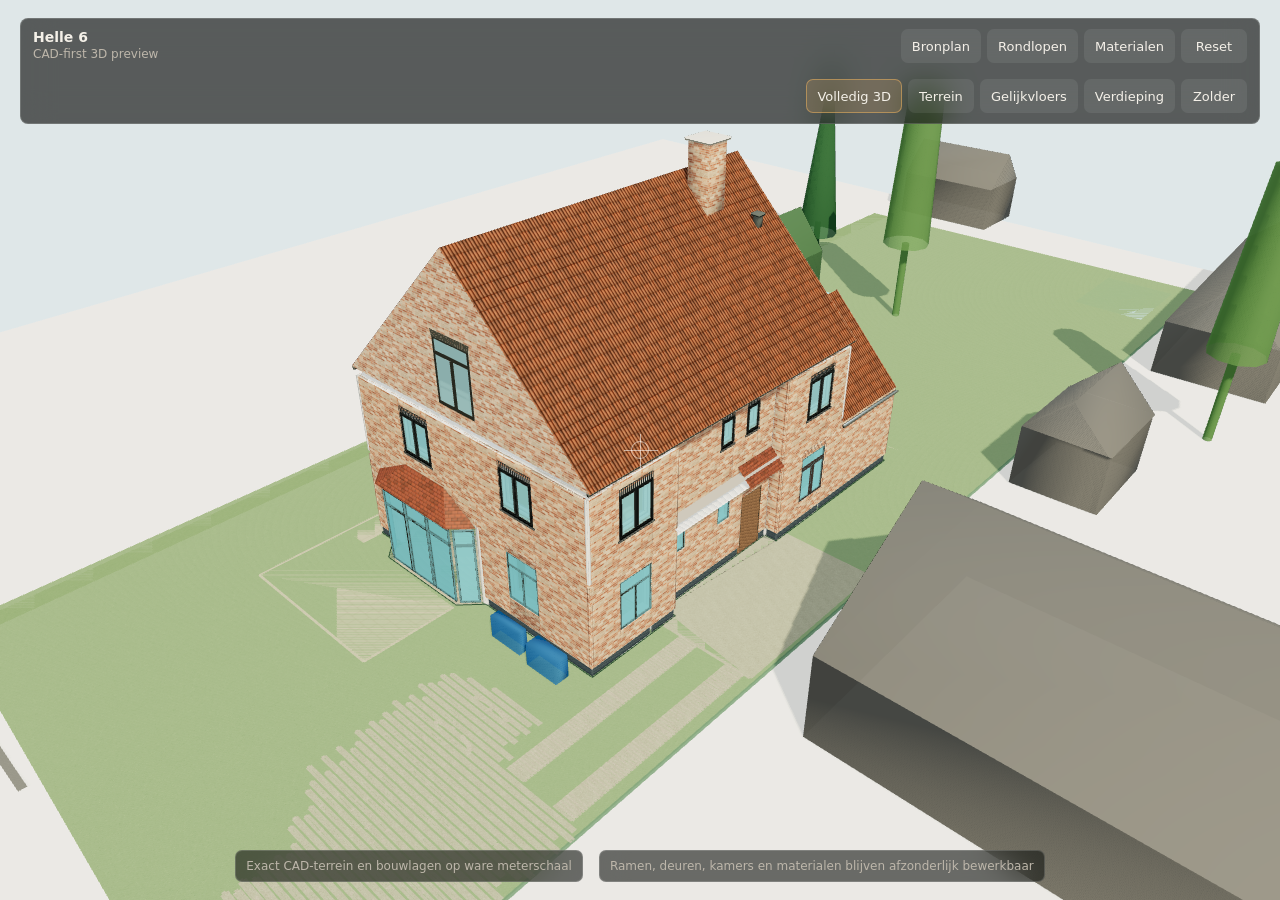
<file: index.html>
<!doctype html>
<html lang="en">
  <head>
    <meta charset="UTF-8" />
    <meta name="viewport" content="width=device-width, initial-scale=1.0" />
    <title>Helle 6 CAD-First Reconstruction</title>
    <link rel="icon" href="data:," />
    <script type="importmap">
      {
        "imports": {
          "three": "./node_modules/three/build/three.module.js",
          "three/addons/": "./node_modules/three/examples/jsm/"
        }
      }
    </script>
    <script type="module" crossorigin src="./assets/main-Bwh36x_O.js"></script>
    <link rel="modulepreload" crossorigin href="./assets/modulepreload-polyfill-CSRv37U6.js">
    <link rel="stylesheet" crossorigin href="./assets/main-C33qh65b.css">
  </head>
  <body>
    <main class="app-shell">
      <section class="viewer">
        <canvas id="scene" width="1280" height="720" aria-label="Walkable 3D house scene"></canvas>
        <div id="webglFallback" class="webgl-fallback" hidden>
          <img
            src="./assets/ground-complete-canvas-BixJ9gd-.png"
            alt="Laatste technische 3D-opname van huis en perceel"
          />
          <div class="webgl-fallback-message" role="status">
            <strong>Interactieve 3D tijdelijk niet beschikbaar</strong>
            <span data-webgl-status>Deze ingebouwde tab kon geen 3D-context starten. Dat betekent niet dat je Edge-instellingen gewijzigd zijn.</span>
            <button id="retryWebglButton" type="button">3D opnieuw laden</button>
            <a id="external3dLink" class="external-3d-link" href="./" target="_blank" rel="noreferrer">Open in Edge/Chrome</a>
          </div>
        </div>
        <div class="crosshair"></div>
        <div class="topbar">
          <div>
            <strong>Helle 6</strong>
            <span id="locationLabel">CAD-first reset</span>
          </div>
          <div class="view-actions" role="group" aria-label="View controls">
            <a class="qa-link" href="./assets/cad-truth/visible-site-mesh-preview.png" target="_blank" rel="noreferrer">Bronplan</a>
            <button id="walkModeButton" type="button" title="Rondlopen in het huis">Rondlopen</button>
            <button id="detailsButton" type="button" aria-controls="validationDetails" aria-expanded="false">Materialen</button>
            <button id="resetButton" type="button">Reset</button>
          </div>
          <div class="floor-tabs" role="group" aria-label="Floor selection">
            <button data-floor="model" class="active">Volledig 3D</button>
            <button data-floor="parcel">Terrein</button>
            <button data-floor="ground">Gelijkvloers</button>
            <button data-floor="first">Verdieping</button>
            <button data-floor="attic">Zolder</button>
          </div>
        </div>
        <div class="hud">
            <span>Exact CAD-terrein en bouwlagen op ware meterschaal</span>
            <span>Ramen, deuren, kamers en materialen blijven afzonderlijk bewerkbaar</span>
        </div>
        <div id="mobileWalkControls" class="mobile-walk-controls" hidden aria-hidden="true">
          <div id="mobileMovePad" class="mobile-move-pad" role="application" aria-label="Bewegen">
            <div id="mobileMoveStick" class="mobile-move-stick"></div>
          </div>
          <div id="mobileLookZone" class="mobile-look-zone" role="application" aria-label="Rondkijken"></div>
        </div>
      </section>
      <aside id="validationDetails" class="panel">
        <button id="detailsCloseButton" class="panel-close" type="button" title="Sluiten" aria-label="Details sluiten">&times;</button>
        <div class="panel-block material-editor" aria-live="polite">
          <h1>Materiaal aanpassen</h1>
          <p id="materialSelectHint">Selecteer een zichtbaar onderdeel in de 3D-weergave.</p>
          <div id="materialEditorControls" class="material-editor-controls" hidden>
            <div class="selected-object-summary">
              <strong id="selectedObjectName"></strong>
              <span id="selectedMaterialName"></span>
              <small id="selectedObjectSource"></small>
            </div>
            <div class="material-scope-control" role="group" aria-label="Bereik van materiaalwijziging">
              <button id="materialScopeObject" type="button" class="active" aria-pressed="true">Dit onderdeel</button>
              <button id="materialScopeAll" type="button" aria-pressed="false">Alle gelijke</button>
            </div>
            <label class="material-control-row" for="materialColorInput">
              <span>Kleurtint</span>
              <input id="materialColorInput" type="color" value="#ffffff" />
            </label>
            <label class="material-control-row" for="materialRoughnessInput">
              <span>Mat / glanzend</span>
              <input id="materialRoughnessInput" type="range" min="0" max="1" step="0.01" value="0.8" />
              <output id="materialRoughnessValue" for="materialRoughnessInput">0.80</output>
            </label>
            <p id="materialScopeNote" class="material-scope-note">Alleen dit CAD-onderdeel wordt aangepast.</p>
            <button id="materialResetButton" class="material-reset-button" type="button">Origineel materiaal</button>
          </div>
        </div>
        <details class="technical-panel-details">
          <summary>Technische broninformatie</summary>
        <div class="panel-block">
          <h1>CAD-first reconstruction</h1>
          <p>
            The previous 3D models are no longer used as a basis. This view now loads the first source-linked
            site mesh on a neutral white floor. CAD/PDF underlays stay in the QA views only.
          </p>
        </div>
        <div class="panel-block">
          <h2>Plan source facts</h2>
          <dl>
            <div><dt>CAD</dt><dd>24/24 inserts exported as truth layers</dd></div>
            <div><dt>Entities</dt><dd>25,110 CAD entities preserved</dd></div>
            <div><dt>3D status</dt><dd>Perceel, gelijkvloers, verdieping, beide trappen en brongebonden dak-shell geïntegreerd</dd></div>
            <div><dt>Rule</dt><dd>No final geometry from cubes, bounding boxes or projected openings</dd></div>
          </dl>
        </div>
        <div class="panel-block">
          <h2>CAD-first status</h2>
          <div id="roomList" class="room-list"></div>
        </div>
        <div class="panel-block">
          <h2>Bouwstatus</h2>
          <div id="roadmapList" class="roadmap-list"></div>
        </div>
        <div class="panel-block">
          <h2>Site mesh preview</h2>
          <a id="planLink" href="./assets/cad-truth/visible-site-mesh-preview.png" target="_blank" rel="noreferrer">
            <img id="planCrop" class="plan-crop" src="./assets/visible-site-mesh-preview-BWEi_NNg.png" alt="Visible site mesh preview generated from the validated V-scope" />
          </a>
        </div>
        <div class="panel-block">
          <h2>Next build rule</h2>
          <p>
            The next architectural model must be generated from CAD entity loops with source role, layer and entity IDs
            attached to every selectable wall, opening, roof and interior object.
          </p>
        </div>
        </details>
      </aside>
    </main>

  </body>
</html>
</file>
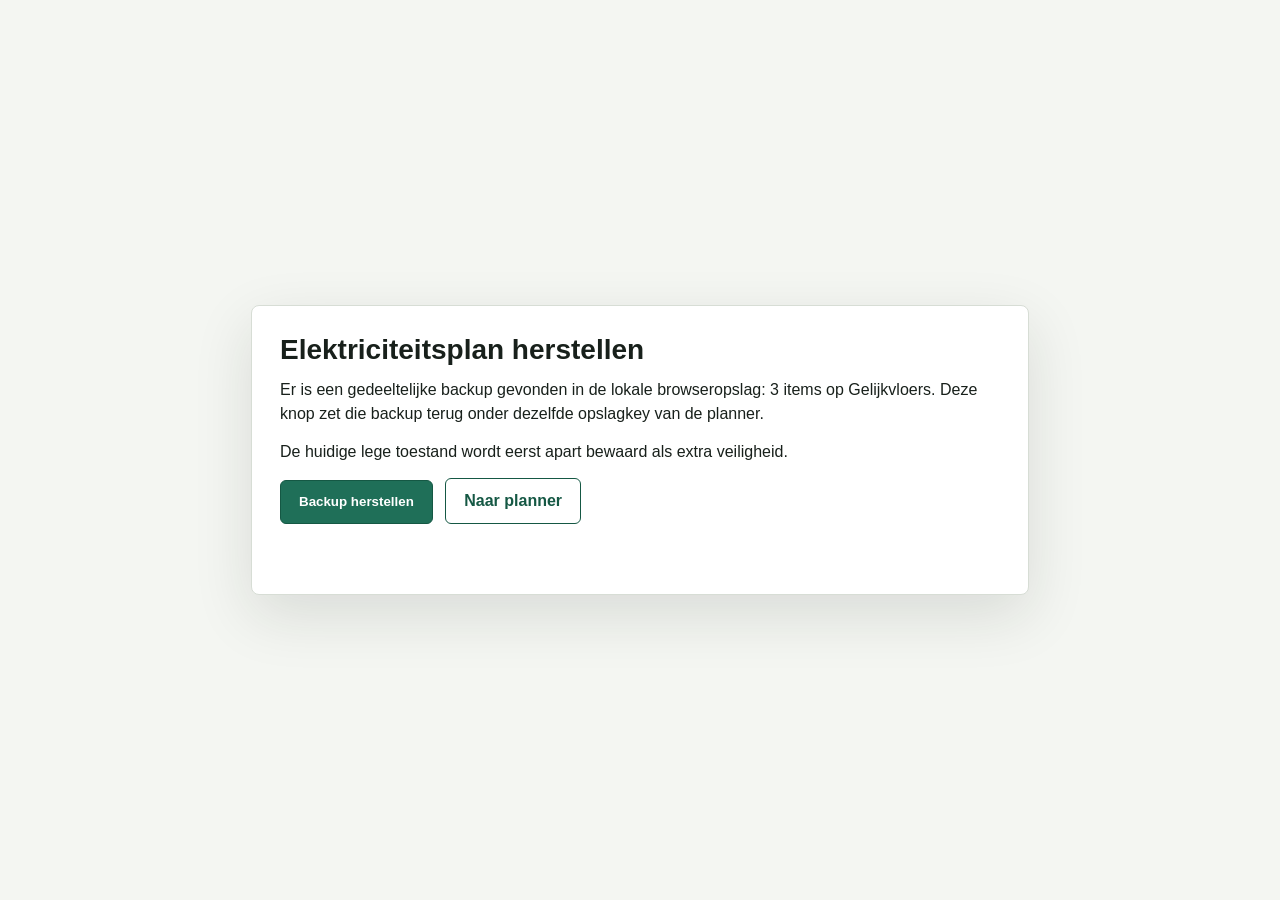
<file: electriciteit-herstel.html>
<!doctype html>
<html lang="nl">
  <head>
    <meta charset="UTF-8" />
    <meta name="viewport" content="width=device-width, initial-scale=1.0" />
    <title>Elektriciteitsplan herstellen</title>
    <style>
      body {
        margin: 0;
        min-height: 100vh;
        display: grid;
        place-items: center;
        background: #f4f6f2;
        color: #18201b;
        font-family: Inter, Arial, sans-serif;
      }

      main {
        width: min(720px, calc(100vw - 40px));
        background: #ffffff;
        border: 1px solid #d7ddd5;
        border-radius: 8px;
        padding: 28px;
        box-shadow: 0 20px 60px rgba(24, 32, 27, 0.12);
      }

      h1 {
        margin: 0 0 12px;
        font-size: 28px;
      }

      p {
        line-height: 1.5;
        margin: 0 0 14px;
      }

      button,
      a {
        display: inline-flex;
        align-items: center;
        justify-content: center;
        min-height: 44px;
        padding: 0 18px;
        border-radius: 6px;
        border: 1px solid #155844;
        background: #1f6f58;
        color: #ffffff;
        font-weight: 800;
        text-decoration: none;
        cursor: pointer;
      }

      a {
        background: #ffffff;
        color: #155844;
        margin-left: 8px;
      }

      #status {
        margin-top: 18px;
        min-height: 24px;
        font-weight: 700;
      }
    </style>
  </head>
  <body>
    <main>
      <h1>Elektriciteitsplan herstellen</h1>
      <p>
        Er is een gedeeltelijke backup gevonden in de lokale browseropslag: 3 items op Gelijkvloers.
        Deze knop zet die backup terug onder dezelfde opslagkey van de planner.
      </p>
      <p>
        De huidige lege toestand wordt eerst apart bewaard als extra veiligheid.
      </p>
      <button id="restoreButton" type="button">Backup herstellen</button>
      <a href="/electriciteit.html">Naar planner</a>
      <div id="status"></div>
    </main>

    <script>
      const STORAGE_KEY = "helle6-electricity-planner-v1";
      const RECOVERED_PROJECT = {
        "plan": {
          "name": "2421 Hendrickx_2026 05 22 - UITVplan 4.pdf",
          "sourceType": "rendered-pdf",
          "width": 7087,
          "height": 2384,
          "pageCount": 1,
          "fingerprint": "helle6-uitvplan-2026-05-22-page-1-r72"
        },
        "floors": [
          {
            "id": "3348f5be-7122-4586-98d7-def973dbb1c2",
            "name": "Volledig plan",
            "crop": { "x": 0, "y": 0, "w": 1, "h": 1 },
            "items": []
          },
          {
            "id": "1472795d-dc4e-47fc-9c56-d6f3ea763ffd",
            "name": "Fundering / riolering",
            "crop": { "x": 0.18, "y": 0.27, "w": 0.155, "h": 0.56 },
            "items": []
          },
          {
            "id": "5a83d530-b571-4a7d-9477-60daf18444c5",
            "name": "Gelijkvloers",
            "crop": { "x": 0.35, "y": 0.23, "w": 0.155, "h": 0.58 },
            "items": [
              {
                "id": "a99fb21b-8437-4b91-a893-92a3fefabfd9",
                "type": "cabinet",
                "x": 0.2951438673990027,
                "y": 0.4494239723405679,
                "label": "",
                "circuit": "",
                "note": "",
                "size": 0.075,
                "rotation": 0
              },
              {
                "id": "7793dce4-eb5e-4aa6-9ef5-b21d2328b73c",
                "type": "cabinet",
                "x": 0.3034128299852331,
                "y": 0.41028557424946255,
                "label": "",
                "circuit": "",
                "note": "",
                "size": 0.075,
                "rotation": 0
              },
              {
                "id": "534c7afd-3207-4ae9-9da5-639256c48bdb",
                "type": "cabinet",
                "x": 0.6538749231111707,
                "y": 0.13326784544859202,
                "label": "",
                "circuit": "",
                "note": "",
                "size": 0.075,
                "cabinetWidth": 0.075,
                "cabinetHeight": 0.075,
                "rotation": 0
              }
            ]
          },
          {
            "id": "c861a050-789c-4f15-a4be-e679d8053d2a",
            "name": "Verdieping",
            "crop": { "x": 0.51, "y": 0.23, "w": 0.15, "h": 0.58 },
            "items": []
          },
          {
            "id": "b239e32f-33d2-410c-b3d4-a6d9dc069a4a",
            "name": "Zolder",
            "crop": { "x": 0.665, "y": 0.23, "w": 0.14, "h": 0.58 },
            "items": []
          },
          {
            "id": "3d921a6f-624c-4732-b032-0fc06567c462",
            "name": "Inplanting",
            "crop": { "x": 0.875, "y": 0.015, "w": 0.115, "h": 0.42 },
            "items": []
          }
        ],
        "activeFloorId": "5a83d530-b571-4a7d-9477-60daf18444c5",
        "activeTool": "select",
        "showGrid": true,
        "snapToGrid": false,
        "layerVisibility": {
          "switching": true,
          "lighting": true,
          "sockets": true,
          "data": true,
          "appliances": true,
          "safety": true,
          "cabinets": true,
          "annotations": true
        }
      };

      document.querySelector("#restoreButton").addEventListener("click", () => {
        const current = localStorage.getItem(STORAGE_KEY);
        if (current) {
          localStorage.setItem(`${STORAGE_KEY}-before-manual-restore-${new Date().toISOString()}`, current);
        }
        localStorage.setItem(STORAGE_KEY, JSON.stringify(RECOVERED_PROJECT));
        document.querySelector("#status").textContent = "Backup hersteld. Open nu de planner.";
      });
    </script>
  </body>
</html>
</file>
<file: assets/main-C33qh65b.css>
:root{--lightningcss-light: ;--lightningcss-dark:initial;color-scheme:dark;--ink:#f4f0e8;--muted:#bdb6aa;--line:#ffffff29;--panel:#161816d1;--panel-solid:#1a1c1a;--accent:#d6a45f;--green:#78935d}*{box-sizing:border-box}html,body{min-height:100%;color:var(--ink);background:#121411;margin:0;font-family:Inter,ui-sans-serif,system-ui,-apple-system,BlinkMacSystemFont,Segoe UI,sans-serif;overflow:hidden}button{font:inherit}.app-shell{grid-template-columns:minmax(0,1fr);height:100vh;display:grid}.viewer{background:#0d110d;min-width:0;min-height:100vh;position:relative}#scene{cursor:grab;width:100%;height:100%;display:block}#scene:active{cursor:grabbing}.mobile-walk-controls[hidden]{display:none!important}.mobile-walk-controls{z-index:8;pointer-events:none;touch-action:none;position:absolute;inset:0}.mobile-move-pad{left:max(22px, env(safe-area-inset-left));bottom:max(24px, env(safe-area-inset-bottom));-webkit-backdrop-filter:blur(8px);backdrop-filter:blur(8px);pointer-events:auto;touch-action:none;background:#1214126b;border:1px solid #ffffff7a;border-radius:50%;width:116px;height:116px;position:absolute;box-shadow:inset 0 0 0 18px #ffffff09}.mobile-move-pad:before,.mobile-move-pad:after{content:"";background:#ffffff3d;position:absolute;top:50%;left:50%;transform:translate(-50%,-50%)}.mobile-move-pad:before{width:62px;height:1px}.mobile-move-pad:after{width:1px;height:62px}.mobile-move-stick{will-change:transform;background:#d6a45fb8;border:1px solid #ffffffb8;border-radius:50%;width:46px;height:46px;position:absolute;top:50%;left:50%;transform:translate(-50%,-50%);box-shadow:0 5px 18px #00000047}.mobile-look-zone{pointer-events:auto;touch-action:none;width:58%;position:absolute;top:126px;bottom:0;right:0}.webgl-fallback{z-index:1;background:#e8e6df;place-items:center;display:grid;position:absolute;inset:0;overflow:hidden}.webgl-fallback[hidden]{display:none}.webgl-fallback img{object-fit:contain;width:100%;height:100%;padding:110px 24px 82px}.webgl-fallback-message{min-height:54px;color:var(--ink);background:#181a17e6;border:1px solid #fff3;border-radius:7px;align-items:center;gap:14px;padding:10px 12px;display:flex;position:absolute;bottom:18px;left:24px;right:24px}.webgl-fallback-message strong{white-space:nowrap}.webgl-fallback-message span{color:var(--muted);flex:1;font-size:13px}.webgl-fallback-message button,.webgl-fallback-message .external-3d-link{min-height:34px;color:var(--ink);cursor:pointer;background:#d6a45f38;border:1px solid #d6a45fb3;border-radius:7px;padding:0 12px}.webgl-fallback-message .external-3d-link{white-space:nowrap;align-items:center;text-decoration:none;display:inline-flex}.webgl-unavailable .crosshair,.webgl-unavailable .hud{display:none}.webgl-unavailable .topbar{z-index:3}.webgl-unavailable .floor-tabs button:disabled{opacity:.45;cursor:not-allowed}.crosshair{pointer-events:none;border:1px solid #ffffff8a;border-radius:50%;width:18px;height:18px;position:absolute;top:50%;left:50%;transform:translate(-50%,-50%)}.crosshair:before,.crosshair:after{content:"";background:#ffffff8a;position:absolute}.crosshair:before{width:1px;height:34px;top:-8px;left:8px}.crosshair:after{width:34px;height:1px;top:8px;left:-8px}.topbar,.hud{pointer-events:none;justify-content:space-between;align-items:center;gap:16px;display:flex;position:absolute;left:20px;right:20px}.topbar{z-index:12;border:1px solid var(--line);-webkit-backdrop-filter:blur(16px);backdrop-filter:blur(16px);background:#0c0e0ca3;border-radius:8px;grid-template-columns:minmax(150px,auto) minmax(0,1fr);align-items:start;padding:10px 12px;display:grid;top:18px}.topbar>div:first-child{min-width:170px}.topbar strong{font-size:14px;display:block}.topbar span{color:var(--muted);margin-top:2px;font-size:12px;display:block}.floor-tabs{pointer-events:auto;flex-wrap:wrap;gap:6px;display:flex}.floor-tabs button,.view-actions button,.view-actions .qa-link{min-width:66px;min-height:34px;color:var(--ink);background:#ffffff14;border:1px solid #0000;border-radius:7px;justify-content:center;align-items:center;padding:0 10px;font-size:13px;text-decoration:none;display:inline-flex}.floor-tabs button.active,.floor-tabs button:hover,.view-actions button.active,.view-actions button:hover,.view-actions .qa-link:hover{background:#d6a45f38;border-color:#d6a45fa6}.view-actions{pointer-events:auto;flex-wrap:wrap;justify-content:flex-end;gap:6px;display:flex}.floor-tabs{grid-column:1/-1;justify-content:flex-end}.mobile-details-link{min-height:34px;color:var(--ink);pointer-events:auto;background:#d6a45f29;border:1px solid #d6a45f70;border-radius:7px;justify-content:center;align-items:center;padding:0 10px;font-size:13px;text-decoration:none;display:none}.hud{flex-wrap:wrap;justify-content:center;bottom:18px}.hud span{border:1px solid var(--line);color:var(--muted);-webkit-backdrop-filter:blur(14px);backdrop-filter:blur(14px);background:#0c0e0c94;border-radius:7px;padding:8px 10px;font-size:12px}.panel{z-index:30;border-left:1px solid var(--line);background:linear-gradient(180deg, #d6a45f14, transparent 240px), var(--panel-solid);width:min(440px,94vw);height:100vh;display:none;position:fixed;top:0;right:0;overflow:auto;box-shadow:-16px 0 48px #00000052}.panel.open{display:block}.panel-close{z-index:2;float:right;border:1px solid var(--line);width:34px;height:34px;color:var(--ink);cursor:pointer;background:#2a2d28;border-radius:7px;margin:12px 12px -46px 0;font-size:23px;line-height:1;position:sticky;top:12px}.panel-block{border-bottom:1px solid var(--line);padding:22px 24px}.technical-panel-details>summary{border-bottom:1px solid var(--line);color:var(--muted);cursor:pointer;-webkit-user-select:none;user-select:none;padding:16px 24px;font-size:13px}.technical-panel-details[open]>summary{color:var(--ink)}.material-editor{background:#ffffff09;padding-top:28px}.material-editor-controls{gap:16px;margin-top:20px;display:grid}.selected-object-summary{border:1px solid var(--line);background:#00000029;border-radius:7px;gap:4px;padding:13px 14px;display:grid}.selected-object-summary strong{color:var(--ink);font-size:16px}.selected-object-summary span,.selected-object-summary small,.material-scope-note{color:var(--muted);font-size:12px}.material-scope-control{border:1px solid var(--line);background:#00000029;border-radius:7px;grid-template-columns:1fr 1fr;gap:3px;padding:3px;display:grid}.material-scope-control button{min-height:36px;color:var(--muted);cursor:pointer;background:0 0;border:0;border-radius:5px}.material-scope-control button.active{color:var(--ink);background:#d6a45f2e;box-shadow:inset 0 0 0 1px #d6a45f85}.material-control-row{color:var(--ink);grid-template-columns:minmax(110px,1fr) minmax(0,1.5fr) 42px;align-items:center;gap:12px;font-size:13px;display:grid}.material-control-row input[type=color]{border:1px solid var(--line);cursor:pointer;background:0 0;border-radius:6px;width:52px;height:34px;padding:2px}.material-control-row input[type=range]{width:100%;accent-color:var(--accent)}.material-control-row output{color:var(--muted);font-variant-numeric:tabular-nums;text-align:right}.material-scope-note{margin:0}.material-reset-button{border:1px solid var(--line);min-height:38px;color:var(--ink);cursor:pointer;background:#ffffff0f;border-radius:7px}.material-reset-button:hover{background:#d6a45f1f;border-color:#d6a45f9e}h1,h2,p{margin:0}h1{letter-spacing:0;font-size:25px;line-height:1.08}h2{color:var(--accent);text-transform:uppercase;letter-spacing:0;margin-bottom:13px;font-size:13px}p{color:var(--muted);margin-top:12px;font-size:14px;line-height:1.55}dl{gap:12px;margin:0;display:grid}dl div{grid-template-columns:92px minmax(0,1fr);gap:12px;display:grid}dt{color:var(--ink);font-size:13px}dd{color:var(--muted);margin:0;font-size:13px;line-height:1.35}.room-list{gap:8px;display:grid}.room-button{border:1px solid var(--line);width:100%;min-height:44px;color:var(--ink);text-align:left;background:#ffffff0d;border-radius:8px;justify-content:space-between;align-items:center;gap:10px;padding:10px 12px;display:flex}.room-button:hover{background:#d6a45f1f;border-color:#d6a45f8c}.room-button small{color:var(--muted)}.roadmap-list{gap:9px;display:grid}.roadmap-item{border:1px solid var(--line);background:#ffffff0b;border-left-width:4px;border-radius:8px;gap:4px;padding:11px 12px;display:grid}.roadmap-item.ready{border-left-color:#8daa68}.roadmap-item.work{border-left-color:var(--accent)}.roadmap-item.blocked{border-left-color:#c66b55}.roadmap-item span{color:var(--muted);font-size:12px}.roadmap-item strong{color:var(--ink);font-size:14px;line-height:1.25}.roadmap-item small{color:var(--muted);font-size:12px;line-height:1.38}.model-error{color:#f0c7c0;background:#d65f5f1a;border:1px solid #d65f5f6b;border-radius:8px;margin-top:0;padding:10px 12px}.plan-crop{object-fit:contain;border:1px solid var(--line);background:#f2f0eb;border-radius:8px;width:100%;max-height:620px;display:block}#planLink{display:block}@media (width<=1180px),(height<=760px){body{overflow:auto}.app-shell{grid-template-rows:100svh auto;grid-template-columns:1fr;height:auto;min-height:100vh}.viewer{min-height:100svh}.panel{border-left:0;border-top:1px solid var(--line)}.topbar{border-radius:7px;grid-template-columns:minmax(96px,auto) minmax(0,1fr) auto;align-items:start;gap:8px;padding:8px;display:grid;top:8px;left:8px;right:8px}.topbar>div:first-child{min-width:0}.topbar strong{font-size:13px}.topbar span{text-overflow:ellipsis;white-space:nowrap;max-width:18ch;font-size:11px;overflow:hidden}.view-actions,.floor-tabs{scrollbar-width:none;flex-wrap:wrap;gap:5px;width:100%;display:flex;overflow:visible}.view-actions{grid-area:1/2;justify-content:flex-end}.floor-tabs{grid-area:2/1/auto/-1;width:auto}.view-actions button,.view-actions .qa-link,.floor-tabs button,.mobile-details-link{white-space:nowrap;flex:none;min-width:0;min-height:30px;padding:0 9px;font-size:12px}.mobile-details-link{grid-area:1/3;display:inline-flex}.crosshair{width:14px;height:14px}.crosshair:before{height:28px;top:-7px;left:6px}.crosshair:after{width:28px;top:6px;left:-7px}.hud{display:none}.panel-block{padding:18px}h1{font-size:21px}}@media (width<=720px),(height<=560px){.topbar{grid-template-columns:minmax(0,1fr) auto;align-items:start}.topbar>div:first-child{grid-column:1}.view-actions{grid-area:2/1/auto/-1}.floor-tabs{grid-area:3/1/auto/-1}.mobile-details-link{grid-area:1/2}}@media (pointer:coarse){#scene{touch-action:none}body.mobile-walk-active .crosshair{display:block}body.mobile-walk-active .topbar{background:#0c0e0cc7}body.mobile-walk-active .topbar .qa-link,body.mobile-walk-active #detailsButton,body.mobile-walk-active #resetButton,body.mobile-walk-active .floor-tabs{display:none}body.mobile-walk-active .topbar{grid-template-columns:minmax(0,1fr) auto}body.mobile-walk-active .view-actions{grid-area:1/2}}@media (width<=520px){.mobile-move-pad{width:104px;height:104px}.mobile-move-stick{width:42px;height:42px}}@media (height<=560px){.topbar{grid-template-columns:minmax(0,1fr) auto}.view-actions,.floor-tabs{grid-column:1/-1}.topbar span{display:none}.view-actions button,.view-actions .qa-link,.floor-tabs button,.mobile-details-link{min-height:28px;padding:0 8px;font-size:11px}}
</file>
